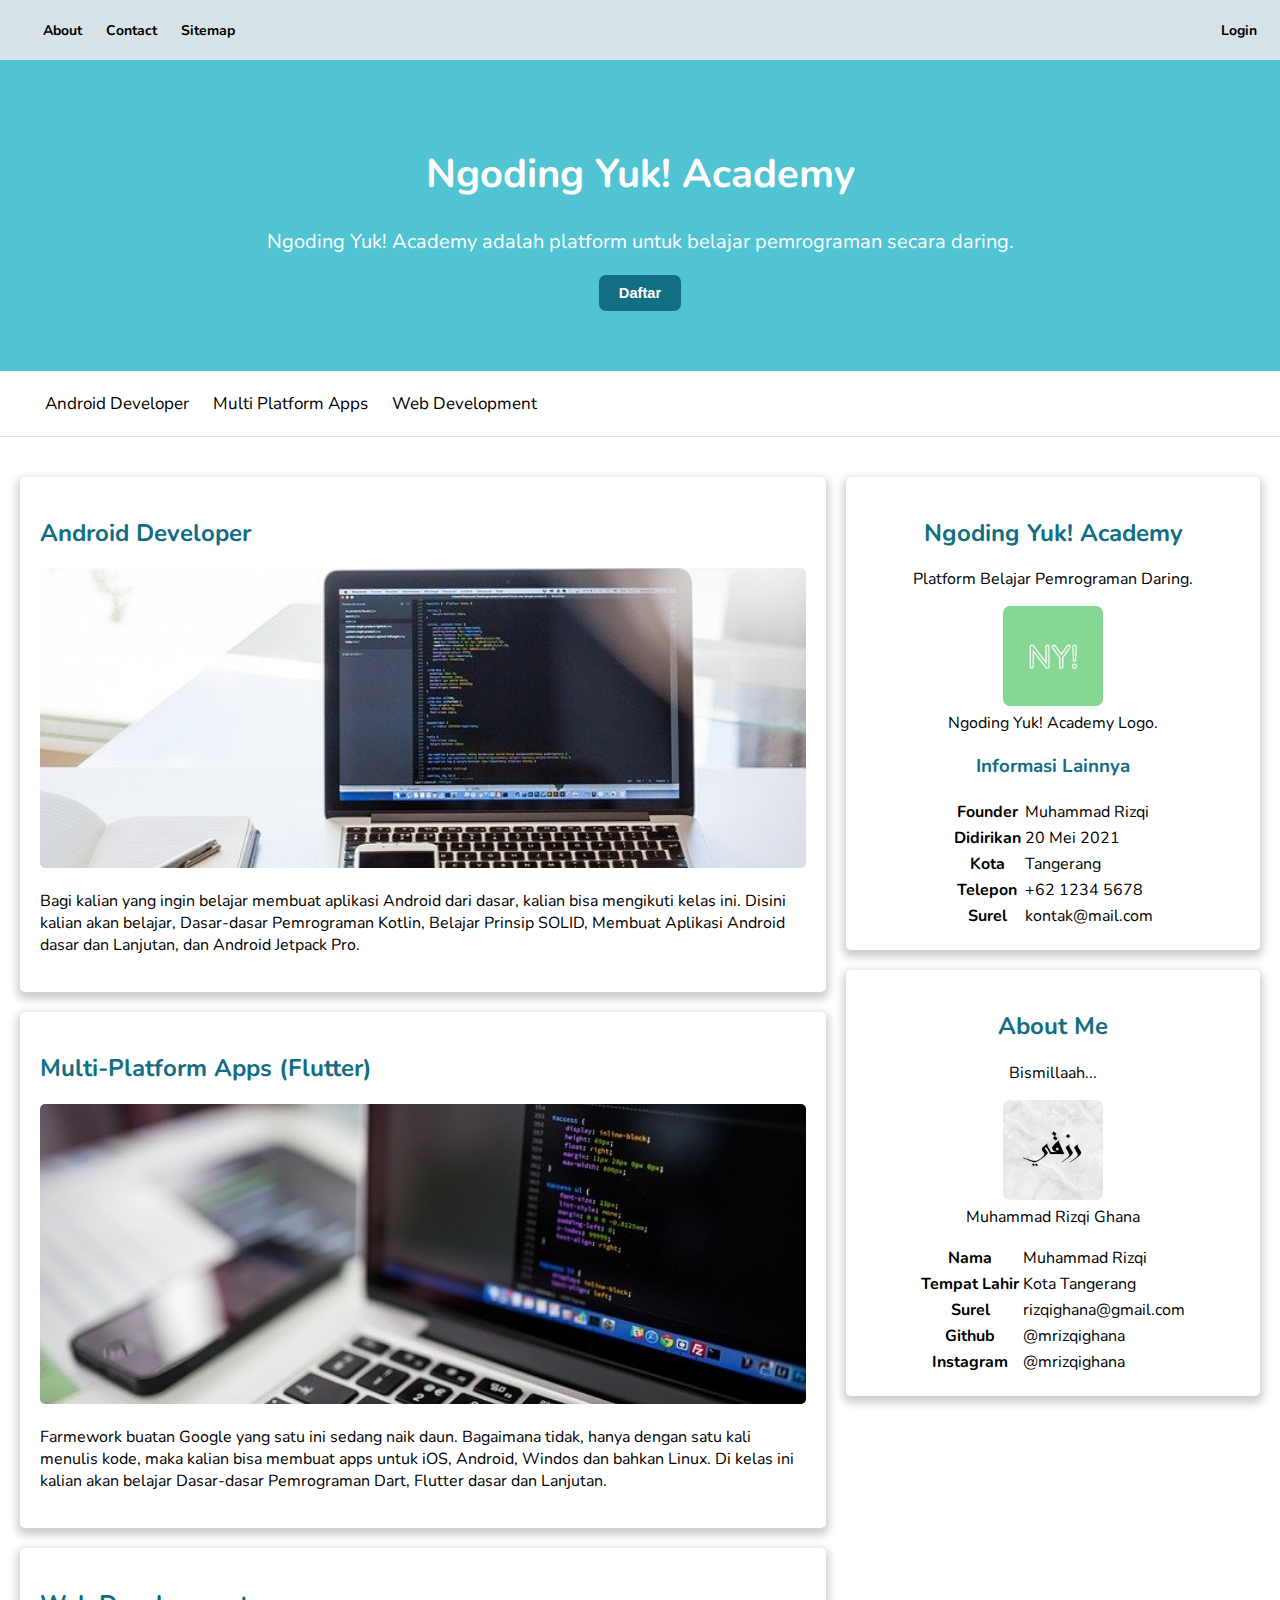
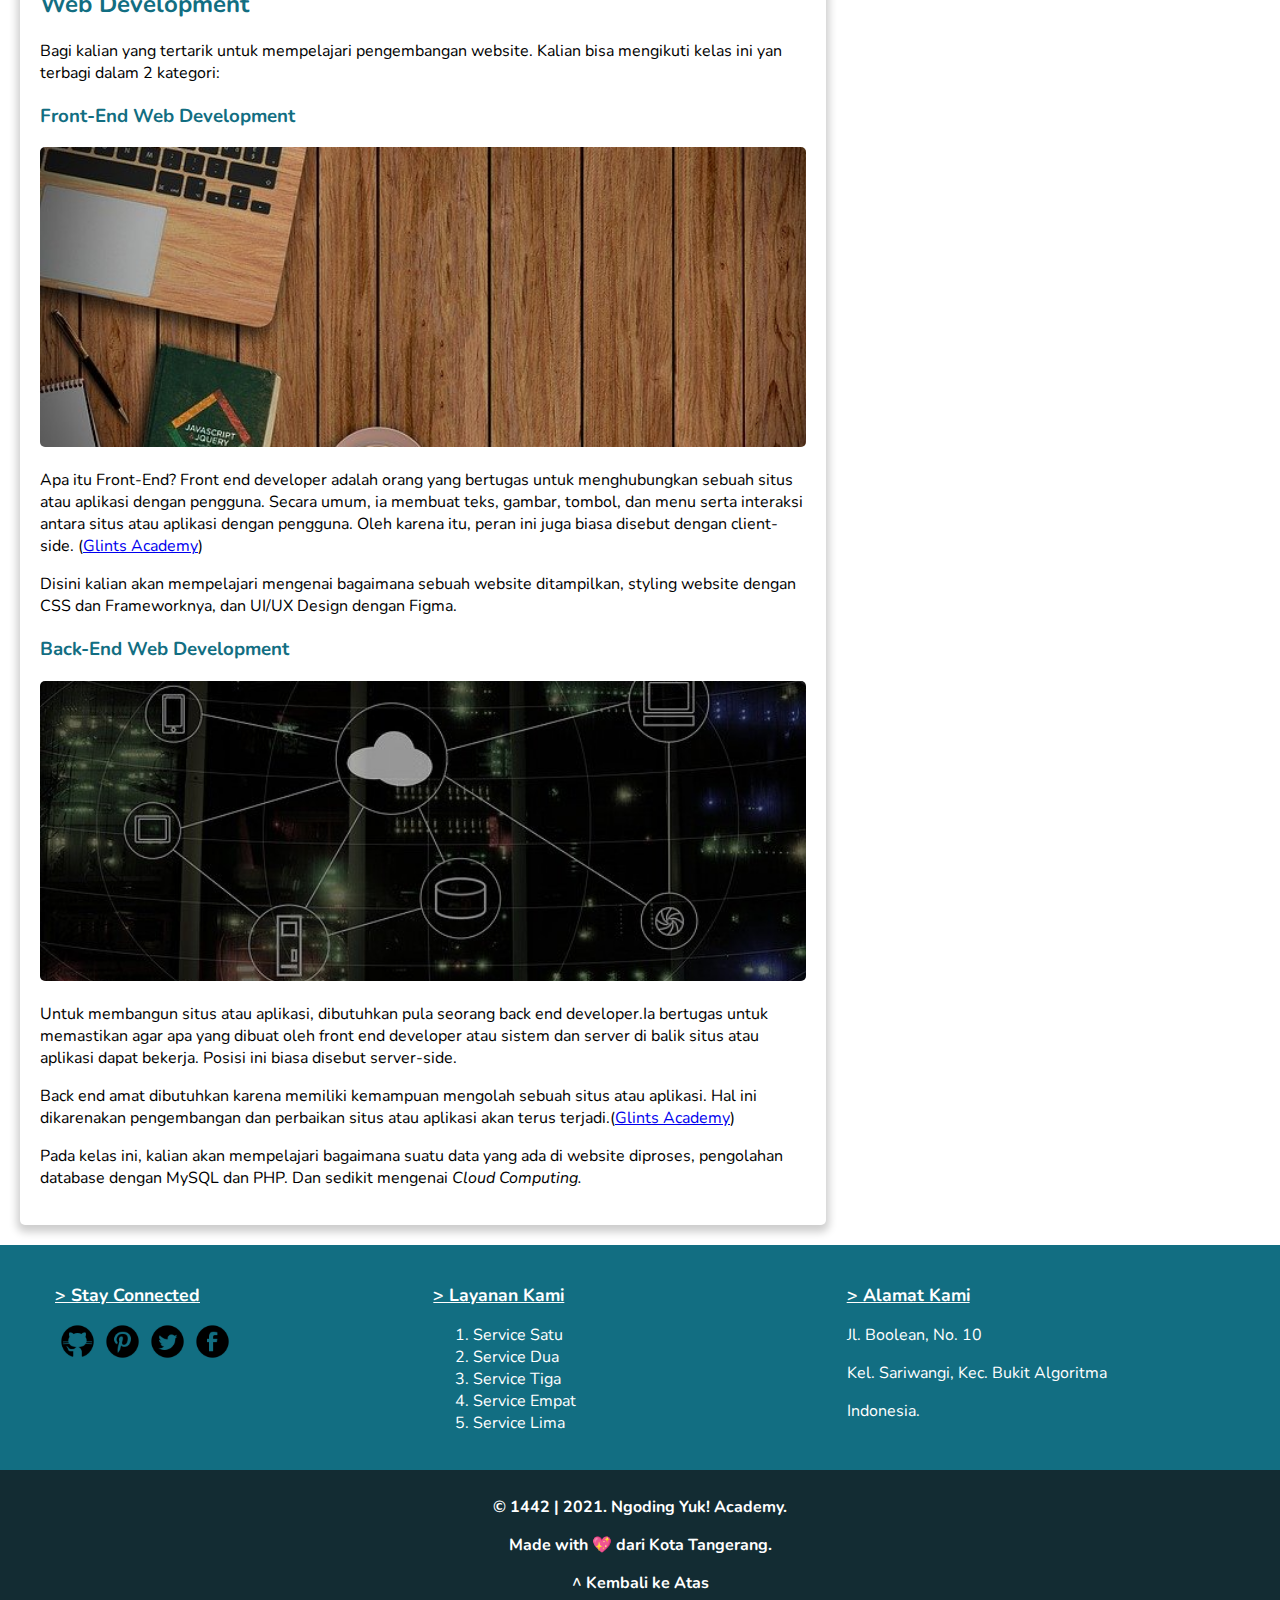
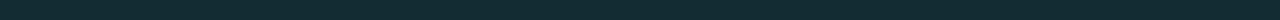
<file: index.html>
<!DOCTYPE html>
<html lang="en">
<head>
	<meta charset="UTF-8">
	<meta name="viewport" content="width=device-width, initial-scale=1.0">
	<title>Ngoding Yuk! Academy</title>
	<!-- Google Fonts -->
	<link rel="preconnect" href="https://fonts.gstatic.com">
	<link href="https://fonts.googleapis.com/css2?family=Nunito:wght@300;700&display=swap" rel="stylesheet">

	<link rel="stylesheet" href="assets/style/style.css">
</head>
<body>

	<!-- Header Section -->
	<header>
		<!-- Top Nav -->
		<nav class="top-nav">
			<ul>
				<li><a href="#">About</a></li>
				<li><a href="#">Contact</a></li>
				<li><a href="#">Sitemap</a></li>
				<li class="login"><a href="form/login.html" target="_blank">Login</a></li>
			</ul>
		</nav>

		<!-- Jumbotron -->
		<div class="jumbotron">
			<h1 class="judul">Ngoding Yuk! Academy</h1>
			<p>Ngoding Yuk! Academy adalah platform untuk belajar pemrograman secara daring.</p>
			<button class="tombol">
				<a href="form/register.html">Daftar</a>
			</button>
			<!-- Register Button -->

		</div>
		<!-- nav section -->
		<nav class="menu">
			<ul>
				<li><a href="#android">Android Developer</a></li>
				<li><a href="#flutter">Multi Platform Apps</a></li>
				<li><a href="#webdev">Web Development</a></li>
			</ul>
		</nav>
	</header>

	<!-- Main -->
	<main>
		<div id="content">
			<!-- Android -->
			<article id="android" class="card">
				<h2>Android Developer</h2>
				<img src="assets/image/android.jpg" alt="Android Development" class="featured-image">

				<p>Bagi kalian yang ingin belajar membuat aplikasi Android dari dasar, kalian bisa mengikuti kelas ini. Disini kalian akan belajar, Dasar-dasar Pemrograman Kotlin, Belajar Prinsip SOLID,  Membuat Aplikasi Android dasar dan Lanjutan, dan Android Jetpack Pro.</p>
			</article>
			
			<!-- Flutter -->
			<article id="flutter" class="card">
				<h2>Multi-Platform Apps (Flutter)</h2>
				<img src="assets/image/flutter.jpg" class="featured-image">

				<p>Farmework buatan Google yang satu ini sedang naik daun. Bagaimana tidak, hanya dengan satu kali menulis kode, maka kalian bisa membuat apps untuk iOS, Android, Windos dan bahkan Linux. Di kelas ini kalian akan belajar Dasar-dasar Pemrograman Dart, Flutter dasar dan Lanjutan.</p>
			</article>

			<!-- Web Dev -->
			<article id="webdev" class="card">
				<h2>Web Development</h2>

				<p>Bagi  kalian yang tertarik untuk mempelajari pengembangan website. Kalian bisa mengikuti kelas ini yan terbagi dalam 2 kategori: </p>
				<!-- Front-end Section -->
				<section>
					<h3>Front-End Web Development</h3>
					<img src="assets/image/webdev.jpg" alt="Front-End Web Development" class="featured-image">
					<p>Apa itu Front-End? Front end developer adalah orang yang bertugas untuk menghubungkan sebuah situs atau aplikasi dengan pengguna.

					Secara umum, ia membuat teks, gambar, tombol, dan menu serta interaksi antara situs atau aplikasi dengan pengguna. Oleh karena itu, peran ini juga biasa disebut dengan client-side. (<a href="https://glints.com/id/lowongan/perbedaan-front-end-dan-back-end/">Glints Academy</a>)</p>
					<p>Disini kalian akan mempelajari mengenai bagaimana sebuah website ditampilkan, styling website dengan CSS dan Frameworknya, dan UI/UX Design dengan Figma.</p>
				</section>
				<!-- Backend section -->
				<section>
					<h3>Back-End Web Development</h3>
					<img src="assets/image/backend.jpg" alt="Back-End Web Development" class="featured-image">
					<p>Untuk membangun situs atau aplikasi, dibutuhkan pula seorang back end developer.Ia bertugas untuk memastikan agar apa yang dibuat oleh front end developer atau sistem dan server di balik situs atau aplikasi dapat bekerja. Posisi ini biasa disebut server-side.</p>
					<p>Back end amat dibutuhkan karena memiliki kemampuan mengolah sebuah situs atau aplikasi. Hal ini dikarenakan pengembangan dan perbaikan situs atau aplikasi akan terus terjadi.(<a href="https://glints.com/id/lowongan/perbedaan-front-end-dan-back-end/">Glints Academy</a>)</p>
					<p>Pada kelas ini, kalian akan mempelajari bagaimana suatu data yang ada di website diproses, pengolahan database dengan MySQL dan PHP. Dan sedikit mengenai <i>Cloud Computing.</i></p>
				</section>
			</article>
		</div>		

		<!-- aside -->
		<aside>
	       <article class="profile card">
	           <header>
	               <h2>Ngoding Yuk! Academy</h2>
	               <p>Platform Belajar Pemrograman Daring.</p>
	               <figure>
	                   <img src="assets/image/logo.png" width="100" height="100" class="logo">
	                   <figcaption>Ngoding Yuk! Academy Logo.</figcaption>
	               </figure>
	           </header>
	           <section>
	           		<h3>Informasi Lainnya</h3>
	           		<center>
	           			<table>
					      <tr>
					         <th>Founder</th>
					         <td>Muhammad Rizqi</td>
					      </tr>
					      <tr>
					         <th>Didirikan</th>
					         <td>20 Mei 2021</td>
					      </tr>
					      <tr>
					         <th>Kota</th>
					         <td>Tangerang</td>
					      </tr>
					      <tr>
					         <th>Telepon</th>
					         <td>+62 1234 5678</td>
					      </tr>
					         <tr>
					         <th>Surel</th>
					         <td>kontak@mail.com</td>
					      </tr>
					  </table>
	           		</center>
				</section>   
	       </article>
	   	</aside>
	   	<!-- About Me -->
	   	<aside>
	       <article class="about about-me">
	           <header>
	               <h2>About Me</h2>
	               <p>Bismillaah...</p>
	               <figure>
	                   <img src="assets/image/mrizqighana.jpg" width="100" height="100" class="photo">
	                   <figcaption>Muhammad Rizqi Ghana</figcaption>
	               </figure>
	           </header>
	           <section>
	           		<center>
	           			<table>
					      <tr>
					         <th>Nama</th>
					         <td>Muhammad Rizqi</td>
					      </tr>
					      <tr>
					         <th>Tempat Lahir</th>
					         <td>Kota Tangerang</td>
					      </tr>
					      <tr>
					         <th>Surel</th>
					         <td><a href="mailto:rizqighana@gmail.com">rizqighana@gmail.com</a></td>
					      </tr>
					      <tr>
					         <th>Github</th>
					         <td><a href="https://github.com/mrizqighana">@mrizqighana</a></td>
					      </tr>
					      <tr>
					         <th>Instagram</th>
					         <td><a href="https://instagram.com/mrizqighana">@mrizqighana</a></td>
					      </tr>
					  </table>
	           		</center>
				</section>   
	       </article>
	   	</aside>
	</main>
	
	

	<!-- Footer Section -->
	<footer>
		<section class="social">
			<p>> Stay Connected</p>
			<ul class="socmed">
				<li><img src="assets/image/github.png" alt="Github"></li>
				<li><img src="assets/image/pinterest.png" alt="Pinterest"></li>
				<li><img src="assets/image/twitter.png" alt="Twitter"></li>
				<li><img src="assets/image/facebook.png" alt="Facebook"></li>
			</ul>
		</section>
		<!-- Service -->
		<section class="services">
			<p>> Layanan Kami</p>
			<ol class="service">
				<li>Service Satu</li>
				<li>Service Dua</li>
				<li>Service Tiga</li>
				<li>Service Empat</li>
				<li>Service Lima</li>
			</ol>
		</section>
		<!-- Address -->
		<section class="address">
			<p class="alamat">> Alamat Kami</p>
			<p>Jl. Boolean, No. 10</p>
			<p>Kel. Sariwangi, Kec. Bukit Algoritma</p>
			<p>Indonesia.</p>
		</section>
	</footer>
	<section class="copyright">
		<p>&copy; 1442 | 2021. Ngoding Yuk! Academy.</p>
		<p class="made-with-love">Made with &#128150 dari Kota Tangerang.</p>
		<p class="top"><a href="#">^ Kembali ke Atas</a></p>
	</section>
</body>
</html>
</file>
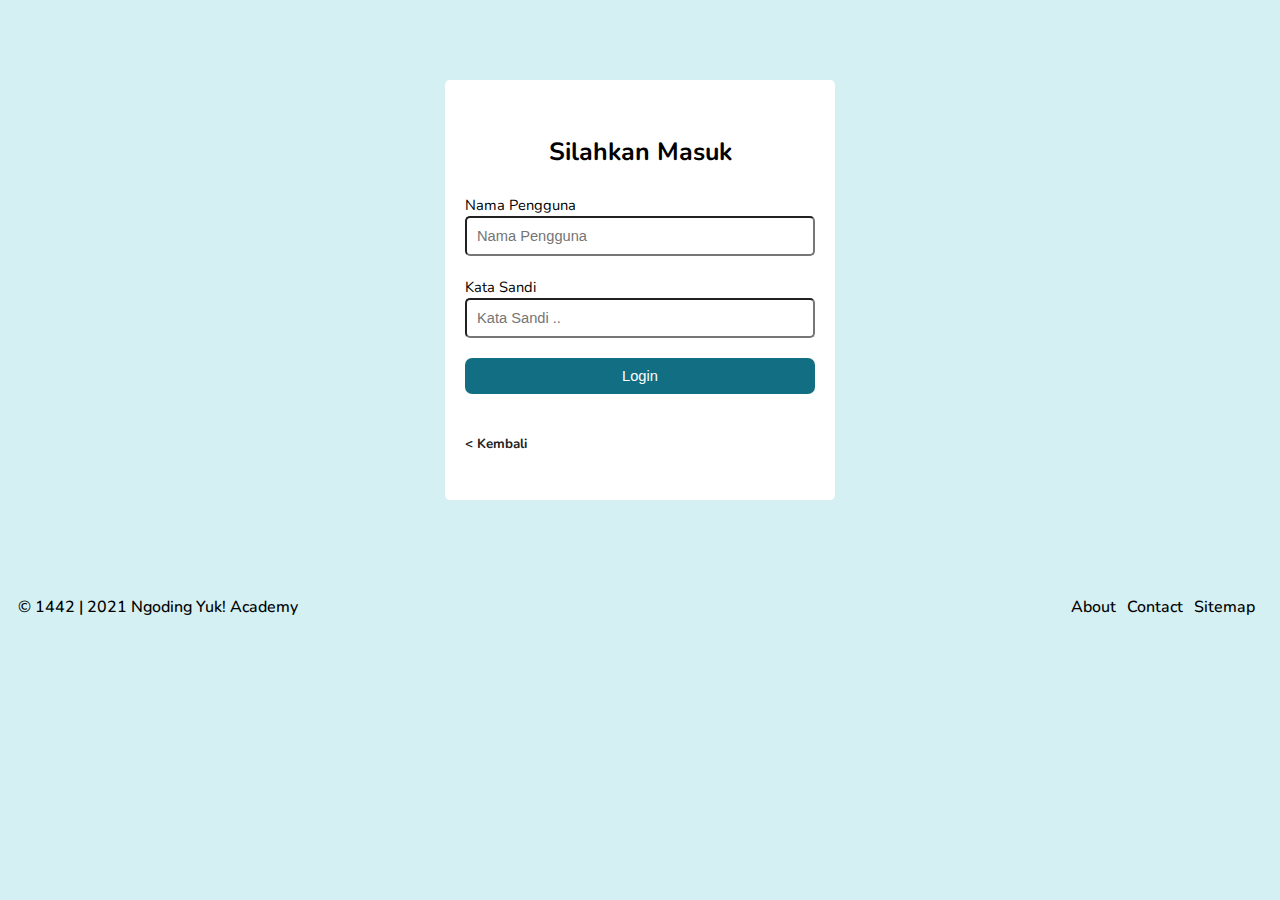
<file: form/login.html>
<!DOCTYPE html>
<html lang="en">
<head>
	<meta charset="UTF-8">
	<meta name="viewport" content="width=device-width, initial-scale=1.0">
	<title>Login</title>
	<!-- Google Fonts -->
	<link rel="preconnect" href="https://fonts.gstatic.com">
	<link href="https://fonts.googleapis.com/css2?family=Nunito:wght@300;700&display=swap" rel="stylesheet">

	<link rel="stylesheet" href="../assets/style/login.css">
</head>
<body>
	<!-- Form Login -->
	<div class="container">
		<p class="login">Silahkan Masuk</p>
 
		<form>
			<label>Nama Pengguna</label>
			<input type="text" name="username" class="form_login" placeholder="Nama Pengguna">
 
			<label>Kata Sandi</label>
			<input type="text" name="password" class="form_login" placeholder="Kata Sandi ..">
 
			<input type="submit" class="tombol" value="Login" onclick="alert('Mohon Maaf Halaman ini Hanya Prototype')">
 
			<br/>
			<br/>
			<p class="link"><a href="../index.html">< Kembali</a></p>
		</form>
		
	</div>
	<footer class="copyright">
		<p>&copy; 1442 | 2021 Ngoding Yuk! Academy</p>
		<ul class="menu">
			<li><a href="#">About</a></li>
			<li><a href="#">Contact</a></li>
			<li><a href="#">Sitemap</a></li>
		</ul>
	</footer>
</body>
</html>
</file>
<file: assets/style/style.css>
* {
  box-sizing: border-box;
}

body {
   font-family: 'Nunito', sans-serif;
   margin: 0;
   padding: 0;
}
 
h2, h3 {
   color: #126e82;
}
/* Jumbotron Style */
header {
  display: inline;
}

.jumbotron {
   font-size: 20px;
   padding: 60px;
   background-color: #51c4d3;
   text-align: center;
   color: white;
   /*z-index: 2;*/
}

/* Button Jumbotron */
.tombol{
    background: #126e82;
    color: white;
    font-size: 11pt;
    width: auto;
    border: none;
    border-radius: 7px;
    padding: 10px 20px;
    cursor: pointer;
}

.tombol a {
  text-decoration: none;
  color: white;
  font-weight: bold;
}

/* Top Nav Section */
.top-nav {
  background-color: #d8e3e7;
  padding: 3px;
  top: 0;
}

.top-nav a {
  font-size: 14px;
  text-decoration: none;
  color: black;
  font-weight: bold;
  cursor: pointer;
}


.top-nav li {
  display: inline;
  list-style-type: none;
  margin-right: 20px;
}

.login {
  float: right;
}

.login a:hover {
  border-bottom: 3px solid #126e82;
  transition: all .3s ease;
}
/* Main Menu Style */
.menu {
  background-color: white;
  border-bottom: 1px solid rgba(0, 0, 0, 0.125);
  padding: 5px;
  position: sticky;
  top: 0;
}

.menu a {
  font-size: 17px;
  text-decoration: none;
  color: black;
}


.menu li {
  display: inline;
  list-style-type: none;
  margin-right: 20px;
}

.menu a:hover {
  font-weight: bold;
  border-bottom: 3px solid #126e82;
  transition: all .3s ease;
}

/* Main */
main {
  padding: 20px;
  overflow: auto;
}

/* Main Content */
#content  {
  float: left;
  width: 65%;
}

/* Featured Image Style */
.featured-image {
  width: 100%;
  max-height: 300px;
  object-fit: cover;
  object-position: center;
  border-radius: 5px;
}

/* Card Style */
.card {
   box-shadow: 0 4px 8px 3px rgba(0, 0, 0, 0.2);
   border-radius: 5px;
   padding: 20px;
   margin-top: 20px;
}

/* Aside */
.profile header, .profile section {
  text-align: center;
}

aside {
  float: right;
  width: 35%;
  padding-left: 20px;
}

.logo {
  border-radius: 7px;
}

/* About */
.about {
   box-shadow: 0 4px 8px 3px rgba(0, 0, 0, 0.2);
   border-radius: 5px;
   padding: 20px;
   margin-top: 20px;
}

.about-me header, .about-me section {
  text-align: center;
}

.photo {
  border-radius: 7px;
}

.about a {
  text-decoration: none;
  color: black;
}

.about a:hover {
  border-bottom: 3px solid teal;
  transition: all .3s ease;
}

/* Footer */
footer {
  display: flex;
  flex-direction: row;
  margin: 0 auto;
  padding: 20px;
  overflow: auto;
  background-color: #126e82;
}

/* Social Media Style */
.social {
    flex: 1;
    order: 1;
    color: white;
    font-weight: bold;
    font-size: 1.1em;
}

.social p {
  padding-left: 35px;
  text-decoration: underline;
}

.socmed li {
  display: inline;
  list-style-type: none;
  margin-right: 5px;
}

.socmed img {
  width: 35px;
  height: 35px;
}
/*end*/
/* Services */
.services {
  flex: 1;
  order: 2;
  color: white;
}

.services p {
  font-weight: bold;
  font-size: 1.1em;
  text-decoration: underline;
}

/* Address */
.address {
  flex: 1;
  order: 3;
  color: white;
}

.alamat {
  text-decoration: underline;
  font-size: 1.1em;
  font-weight: bold;
}

/* Copyright */
.copyright {
  background-color: #132c33;
  padding: 10px;
  margin: 0px auto;
  color: white;
  text-align: center;
  font-weight: bold;
}

.copyright a {
  text-decoration: none;
  color: white;
}

.copyright a:hover {
  border-bottom: 3px solid #126e82;
  transition: all .3s ease;
}

/* Responsive breakpoint */
@media screen and (max-width: 1000px) {
   #content,
   aside {
       width: 100%;
       padding: 0;
   }

   /* Footer */
  footer {
    display: flex;
    flex-direction: column;
    justify-content: flex-start;
    align-items: center;
    padding: 20px;
    overflow: auto;
    background-color: #126e82;
  }

  /* Social Media Style */
  .social {
      flex: 1;
      order: 1;
  }

  .socmed li {
    display: inline;
    list-style-type: none;
    margin-right: 5px;
  }

  .socmed img {
    width: 35px;
    height: 35px;
  }
  /*end*/
  /* Services */
  .services {
    flex: 1;
    order: 2;
    color: white;
  }

  /* Address */
  .address {
    flex: 1;
    order: 3;
    color: white;
  }

}
</file>
<file: assets/style/login.css>
body{
    font-family: 'Nunito', sans-serif;
    background: #d5f0f3;
    height: 70%;
}

.login{
    text-align: center;
    font-size: 25px;
    font-weight: bold;
}

.container{
    width: 350px;
    background: white;
    /*meletakkan form ke tengah*/
    margin: 80px auto;
    padding: 30px 20px;
    border-radius: 5px;
}

label{
    font-size: 11pt;
    padding-bottom: 7px;
}

.form_login{
    /*membuat lebar form penuh*/
    box-sizing : border-box;
    border-radius: 5px;
    width: 100%;
    padding: 10px;
    font-size: 11pt;
    margin-bottom: 20px;
}

.tombol{
    background: #126e82;
    color: white;
    font-size: 11pt;
    width: 100%;
    border: none;
    border-radius: 7px;
    padding: 10px 20px;
    cursor: pointer;
}

.link a {
    text-align: center;
    color: #232323;
    text-decoration: none;
    font-weight: bold;
    font-size: 10pt;
}

.link a:hover {
    border-bottom: 3px solid #126e82;
    transition: all .3s ease;
}

/* copyright */
.copyright p {
    float: left;
    padding-left: 10px;
    color: black;
    font-weight: 520;
}

.menu {
    float: right;
    padding-right: 10px
}

.menu li {
    display: inline;
    list-style: none;
}

.menu a {
    text-decoration: none;
    font-weight: 520;
    cursor: pointer;
    color: black;
    margin-right: 7px;
}
</file>
